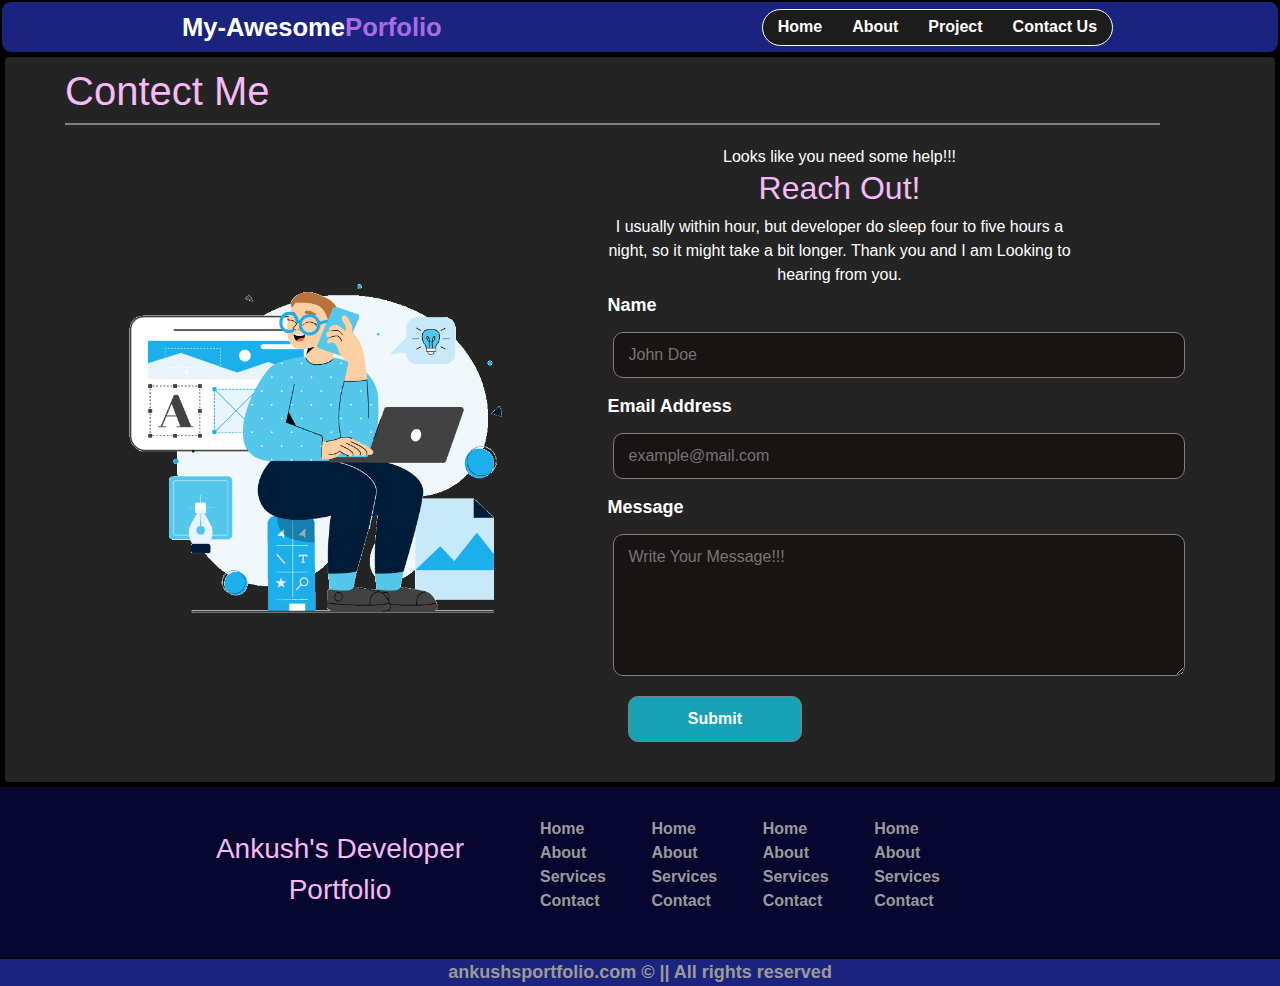
<file: contact.html>
<!DOCTYPE html>
<html lang="en">

<head>
    <meta charset="UTF-8">
    <meta name="viewport" content="width=device-width, initial-scale=1.0">
    <!-- <link rel="stylesheet" href="utility.css"> -->
    <!-- <link rel="stylesheet" href="style.css"> -->
    <link rel="stylesheet" href="https://cdn.jsdelivr.net/npm/bootstrap@4.0.0/dist/css/bootstrap.min.css"
        integrity="sha384-Gn5384xqQ1aoWXA+058RXPxPg6fy4IWvTNh0E263XmFcJlSAwiGgFAW/dAiS6JXm" crossorigin="anonymous">
    <link rel="stylesheet" href="utility.css">
    <link rel="stylesheet" href="contact.css">
    <title>Document</title>
</head>

<body>

    <header>
        <nav>
            <div class="leftNav"> My-Awesome<span class="Porfoliohead">Porfolio</span></div>
            <div class="rightNav">
                <ul>
                    <li>
                        <a href="/">Home</a>
                    </li>
                    <li>
                        <a href="about.html">About</a>
                    </li>
                    <li>
                        <a href="project.html">Project</a>
                    </li>
                    <li>
                        <a href="contact.html">Contact Us</a>
                    </li>
                </ul>
            </div>
        </nav>
    </header>


    <div class="container3 rounded">
        <h1>Contect Me</h1>
        <hr class="hr">
        <div class="contectPage">

            <div class="contectLeft">
                <img src="images/contect5.gif" alt="">
            </div>
            <div class="contectRight">
                <div class="contectContent">
                    <div>Looks like you need some help!!!</div>
                    <h2>Reach Out!</h2>
                    <div>I usually within hour, but developer do sleep four to five hours a night, so it might take a
                        bit
                        longer. Thank you and I am Looking to hearing from you.</div>
                </div>

                <div class="contectForm">
                    <form action="/" method="post">
                        <div class="contectInput flex flex-col">
                            <label for="username">Name </label>
                            <input id="name1" type="text" id="username" name="username" placeholder="John Doe">
                        </div>
                        <div class="contectInput flex flex-col">
                            <label for="useremail">Email Address </label>
                            <input id="email1" type="email" id="useremail" name="email" placeholder="example@mail.com">
                        </div>
                        <div class="contectInput flex flex-col">
                            <label for="message">Message </label>
                            <textarea id="message1" name="usermessage" id="usermessage" cols="25" rows="5"
                                placeholder="Write Your Message!!!"></textarea>
                        </div>
                        <div class="contectInput flex flex-col">
                            <button type="button" src="/index.html" onclick="verify()" class="btn btn-info"><a href="/index.html" class="white"> Submit</a></button>
                            <!-- <button type="submit"   class="btn btn-info">Submit</button> -->
                            <!-- <button>Submit</button> -->
                        </div>
                    </form>
                </div>

            </div>
        </div>
    </div>


    <footer>
        <div class="footer">
            <div class="footer-first">
                <h3>Ankush's Developer</h3>
                <h3> Portfolio</h3>
            </div>

            <div class="footerGrid">
                <div class="footer-second">
                    <ul>
                        <li>Home</li>
                        <li>About</li>
                        <li>Services</li>
                        <li>Contact</li>
                    </ul>
                </div>
                <div class="footer-third">
                    <ul>
                        <li>Home</li>
                        <li>About</li>
                        <li>Services</li>
                        <li>Contact</li>
                    </ul>
                </div>
                <div class="footer-fourth">
                    <ul>
                        <li>Home</li>
                        <li>About</li>
                        <li>Services</li>
                        <li>Contact</li>
                    </ul>
                </div>
                <div class="footer-fourth">
                    <ul>
                        <li>Home</li>
                        <li>About</li>
                        <li>Services</li>
                        <li>Contact</li>
                    </ul>
                </div>
            </div>

        </div>

        <div class="footer-text-rights">
            ankushsportfolio.com &copy; || All rights reserved
        </div>
    </footer>

    <script>

        /* 
        // get Request 
        
        const getData =async () =>{
            let req = await fetch("http://localhost:3000/")
            let dataName = await req.json();
            console.log(dataName);
        }
        
        */

        let db;

        const getData = async () => {


            let res = await fetch("http://localhost:3000/", {
                method: "POST", headers: { "Content-Type": "application/json" },
                body: JSON.stringify(db)
            })

        }

        async function verify() {
            let name = document.getElementById('name1').value
            let email = document.getElementById('email1').value
            let text = document.getElementById('message1').value
            // console.log(name, email, text)
            db = { 'name': name, 'email': email, 'text': text }
            console.log(db)

            await getData();
        }


    </script>

    <script src="https://code.jquery.com/jquery-3.2.1.slim.min.js"
        integrity="sha384-KJ3o2DKtIkvYIK3UENzmM7KCkRr/rE9/Qpg6aAZGJwFDMVNA/GpGFF93hXpG5KkN"
        crossorigin="anonymous"></script>
    <script src="https://cdn.jsdelivr.net/npm/popper.js@1.12.9/dist/umd/popper.min.js"
        integrity="sha384-ApNbgh9B+Y1QKtv3Rn7W3mgPxhU9K/ScQsAP7hUibX39j7fakFPskvXusvfa0b4Q"
        crossorigin="anonymous"></script>
    <script src="https://cdn.jsdelivr.net/npm/bootstrap@4.0.0/dist/js/bootstrap.min.js"
        integrity="sha384-JZR6Spejh4U02d8jOt6vLEHfe/JQGiRRSQQxSfFWpi1MquVdAyjUar5+76PVCmYl"
        crossorigin="anonymous"></script>
</body>

</html>
</file>
<file: utility.css>
.border{
    border: 1px solid red;
    /* margin: 3px; */
}

.flex{
    display: flex;
}
.flex-col{
  flex-direction: column;
}

.justify-center{
    justify-content: center;

}

.items-center{
    align-items: center;
}

.bg-black{
    background-color: black;
    color: white;
}

.invert{
    filter: invert(1);
}
.bg-grey{
    background-color: #121212;
}

.rounded{
    border-radius: 7px;
}


.m-1{
    margin: 5px;
}

.p-1{
    padding: 10px;
}


/* Customize scrollbar styles */
::-webkit-scrollbar {
  width: 12px;
}

::-webkit-scrollbar-thumb {
  background-color: #333;
  border-radius: 6px;
}

::-webkit-scrollbar-track {
  background-color: #1a1a1a;
}


.w-haif{
  width: 50%;
}

.h-haif{
  height: 50%;
}

.white{
  color: white;
}
</file>
<file: style.css>
:root {
  --common: #f6baf6;
  --box: #1f232c;
  --footColor: #9c9999;
}

* {
  margin: 0;
  padding: 0;
  font-family: sans-serif, "Segoe UI", Tahoma, Geneva, Verdana, sans-serif;
}

body {
  background-color: black;
  color: white;
}

.logoPort {
  width: 30px;
  margin: 6px;
}

nav {
  /* border: 1px solid white; */
  border: 1px solid white;
  border-radius: 10px;
  margin: 2px;
}

nav {
  display: flex;
  justify-content: space-around;
  /*  padding: 0px 20px; */
  padding: 0px 5px 0px 20px;
  align-items: center;
  height: 50px;
  background-color: #1a237e;
  /* background-color: rgb(18, 18, 62); */
  border: none;
  border-radius: 9px;
}

nav ul {
  display: flex;
  justify-content: center;
  margin-top: 5px;
  margin-bottom: 5px;
  height: 25px;
  /* display: flex;
  justify-content: center;
  margin-top: 20px;
  */
}

nav ul li {
  list-style: none;
  margin: 0px 15px;
}

nav ul li a {
  text-decoration: none;
  color: white;
}

nav ul li a:hover {
  /* color: rgb(153, 153, 226); */
  color: rgb(170, 107, 228);
  font-size: 1.01rem;
}

.leftNav {
  font-weight: 800;
  font-size: 1.6rem;
  cursor: pointer;
  color: white;
}

.Porfoliohead {
  color: rgb(170, 107, 228);
}

.rightNav {
  font-weight: 800;
  background-color: #1c1c1c;
  border: 1px solid white;
  border-radius: 20px;
}

/* above header navbar css */

.container1 {
  display: flex;
  width: 99vw;
  height: 99vh;
  padding: 2px;
}

.left {
  height: 99vh;
  width: 25vw;
  margin: 5px;
  /* padding: 10px; */
}

.home {
  justify-content: space-around;
  padding: 10px;
  height: 30%;
  width: 25vw;
  background-color: #242424;
  display: flex;
  margin-bottom: 5px;
}

/* 
.home > * {
  border: 1px solid white;
  margin: 10px;
  width: 50%;
} */

/* .home .homeImage {

} */

.home .homeImage {
  width: 50%;
  box-shadow: -4px 0px 5px 0px;
  border-radius: 100%;
  border: 3px solid gray;
}

.home .homeImage img {
  width: 100%;
  height: 100%;
  object-fit: cover;
  border-radius: 100%;
}

.home .homeContent {
  text-shadow: 1px 1px 10px gray;
  font-weight: 700;
  gap: 6px;
  display: flex;
  height: 80%;
  margin: auto;
  flex-direction: column;
  align-items: center;
  justify-content: center;
}

.library {
  font-weight: 700;
  height: 70%;
  background-color: #242424;
  padding: 12px 10px;
}

.library .libraryHadding {
  color: var(--common);
}

.library > div {
  box-shadow: 0px 0px 6px white;
  margin: 15px 10px;
  padding: 12px;
  border: 1px solid white;
  border-radius: 15px;
}

.library > * h4 {
  color: var(--common);
}

.library .dowlCv {
  box-shadow: none;
  text-align: center;
  padding: 0px;
  border: none;
}

.library .dowlCv button {
  padding: 10px 32px;
  border-radius: 12px;
  background: yellow;
  color: black;
  font-weight: 800;
}
.rigth {
  width: 75vw;
  /* height: 100%; */
  height: 100vh;
  background-color: #242424;
  /* padding: 10px; */
}

.rigth header {
  margin: 10px;
}

.proFile {
  width: 95%;
  height: 49%;
  margin: auto;
  line-height: 50px;
  margin-top: 10px;
}

.leftProfile {
  position: relative;
  text-shadow: 2px 2px 1px #f1ebec;
  white-space: pre-line;
  text-align: center;
  font-size: 33px;
  width: 65%;
  margin: auto;
}

.leftProfile div {
  font-size: 30px;
}

.purple {
  color: rgb(170, 107, 228);
}

#element {
  color: rgb(170, 107, 228);
  font-size: 27px;
}

.socilMedia {
  display: flex;
  justify-content: space-between;
}
.mediaIcons {
  display: flex;
  gap: 10px;
}

.mediaIcons {
  font-size: 16px;
}

.resume-button {
  /* position: absolute; */
  /* bottom: 0px; */
  /* right: 10px; */
  color: black;
  font-weight: 800;
  padding: 10px 20px;
  border-radius: 10px;
  /* background: #121200; */
}

.rightProfile {
  padding: 10px;
  width: 35%;
}

.profileImage {
  box-shadow: 0px 0px 3px 3px;
  height: 60%;
  background-image: url("../images/me.jpg");
  background-size: cover;
  /* background-repeat: no-repeat; */
  width: 100%;
  height: -webkit-fill-available;
  margin: auto;
  border-radius: 40px;
}
.profileContent {
  border-radius: 12px;
  /* text-shadow: 2px 1px 1px; */
  height: 40%;
  display: flex;
  flex-direction: column;
  width: 100%;
  margin: auto;
  text-align: center;
  font-size: 18px;
}

.profileContent .sistec1 {
  font-size: 30px;
  color: var(--common);
}

.profileContent .sistec2 {
  font-size: 20px;
}
.spacilities {
  height: 30%;
  width: 100%;
}

.spacilitiesContent {
  /* padding: 10px; */
  padding-top: 20px;
  display: flex;
  flex-direction: column;
  text-align: center;
  margin: 5px;
}

.spacilitiesContent .spacilitiesSpan1 {
  color: var(--common);
  font-size: 25px;
  font-weight: 700;
}
.spacilitiesContent .spacilitiesSpan2 {
  font-size: 13px;
  font-weight: 600;
}

.spacilitiesContainer {
  width: 95%;
  height: 205px;
  margin: auto;
}

.spacilitiesField {
  background-color: var(--box);
  box-shadow: 0px 0px 6px white;
}
.commonBox {
  /* border: 1px solid red; */
  border-radius: 12px;
  width: 50%;
  margin: 10px;
}

.projectImage {
  display: flex;
}
.projectImage img {
  margin: auto;
}

.projectContent {
  padding: 7px;
  width: 70%;
  margin: auto;
  text-align: center;
  gap: 5px;
}

.projectContent button {
  color: black;
  font-weight: 600;
}

/* above body css */

/* css copy of footer and future achievment */

.container2 {
  background-color: #242424;

  margin: 5px 7px;

  /* margin: 25px 15px 10px 15px; */
  padding: 10px;
}

.secondSection {
  max-width: 80vw;
  margin: auto;
  height: 78vh;
  padding: 25px;
}

.secondSection h1 {
  font-size: 1.9rem;
  color: var(--common);
}

.text-gray {
  color: gra;
}

.secondSection .box {
  background-color: white;
  width: 80vw;
  height: 2px;
  margin: 56px 0px;
  display: flex;
}

.secondSection .vertical {
  height: 93px;
  width: 1px;
  background-color: white;
  margin: 0px 100px;
}

.image-top {
  width: 30px;
  position: relative;
  top: -32px;
  left: -9px;
}

.vertical-tittle {
  position: relative;
  top: 75px;
  width: 150px;
}

.vertical-desc {
  position: relative;
  top: 90px;
  color: gray;
  width: 150px;
  font-size: 10px;
}


/* footer css */


footer {
  /* background-color: #0e0e1a; */
  background-color: #06062f;
  height: 170px;
}

.footer .footer-first {
  color: var(--common);
  display: flex;
  flex-direction: column;
  justify-content: center;
  align-items: center;
}

.footer {
  display: flex;
  padding: 30px 140px;
  justify-content: flex-start;
}

.footer ul {
  list-style: none;
}

.footer > div {
  /* width: 223px */
  width: 40%;
}

.footer .footerGrid {
  color: var(--footColor);
  display: flex;
  justify-content: space-between;
  font-weight: 600;
}

footer .footer-text-rights {
  color: var(--footColor);
  background-color: #1a237e;
  font-size: 18px;
  font-weight: 600;
  text-align: center;
  cursor: pointer;
}

/* Contect pages css */

.container3 {
  padding: 20px;
  /* margin: 25px 15px 5px 15px; */
  margin: 18px 10px 5px 6px;
  background-color: #242424;
  /* height: 100vh; */
}

.container3 h1 {
  color: var(--common);
}

.container3 hr {
  width: 95%;
}

.contectPage {
  display: flex;
}

.contectLeft {
  padding: 15px;
  display: flex;
  justify-content: center;
  align-items: center;
  width: 45%;
}

.contectLeft img {
  width: 100%;
}

.contectRight {
  width: 55%;
  padding: 20px;
}

.contectContent {
  width: 80%;
  text-align: center;
  /* margin: auto; */
}

.contectContent h2 {
  color: var(--common);
}

.contectInput {
  padding: 5px;
}
.contectInput label {
  font-size: 18px;
  font-weight: 700;
}

.contectInput input,
.contectInput textarea {
  padding: 10px 15px;
  border-radius: 10px;
  margin: 5px;
  background: #181414;
  border: 1px solid gray;
  color: white;
}

.contectInput button {
  width: 30%;
  font-weight: 700;
  padding: 10px 15px;
  border-radius: 10px;
  margin: 5px 20px;
  /* background: #181414; */
  border: 1px solid gray;
  /* color: white; */
  color: black;
}
</file>
<file: contact.css>
body {
  background-color: black;
}

*{
    margin: 0;
    padding: 0;
}

:root {
  --common: #f6baf6;
  --box: #1f232c;
  --footColor: #9c9999;
}

.logoPort {
  width: 30px;
  margin: 6px;
}

nav {
  /* border: 1px solid white; */
  border: 1px solid white;
  border-radius: 10px;
  margin: 2px;
}

nav {
  display: flex;
  justify-content: space-around;
  /*  padding: 0px 20px; */
  padding: 0px 5px 0px 20px;
  align-items: center;
  height: 50px;
  background-color: #1a237e;
  /* background-color: rgb(18, 18, 62); */
  border: none;
  border-radius: 9px;
}

nav ul {
  display: flex;
  justify-content: center;
  margin-top: 5px;
  margin-bottom: 5px;
  height: 25px;
  /* display: flex;
    justify-content: center;
    margin-top: 20px;
    */
}

nav ul li {
  list-style: none;
  margin: 0px 15px;
}

nav ul li a {
  text-decoration: none;
  color: white;
}

nav ul li a:hover {
  /* color: rgb(153, 153, 226); */
  color: rgb(170, 107, 228);
  font-size: 1.01rem;
}

.leftNav {
  font-weight: 800;
  font-size: 1.6rem;
  cursor: pointer;
  color: white;
}

.Porfoliohead {
  color: rgb(170, 107, 228);
}

.rightNav {
  font-weight: 800;
  background-color: #1c1c1c;
  border: 1px solid white;
  border-radius: 20px;
}

/* contact css */

.container3 {
  margin: 5px;
  padding: 10px 60px;
  color: white;
  background-color: #242424;
  /* height: 90vh; */
  /* height: 100vh; */
}

.container3 h1 {
  color: var(--common);
}

.container3 .hr {
  width: 95%;
  margin: 0;
  padding: 0;
  border: 1px solid gray;

}

.contectPage {
  display: flex;
}

.contectLeft {
  padding: 15px;
  display: flex;
  justify-content: center;
  align-items: center;
  width: 45%;
}

.contectLeft img {
  width: 100%;
}

.contectRight {
  width: 55%;
  padding: 20px;
}

.contectContent {
  width: 80%;
  text-align: center;
  /* margin: auto; */
}

.contectContent h2 {
  color: var(--common);
}

.contectInput {
  padding: 5px;
}
.contectInput label {
  font-size: 18px;
  font-weight: 700;
}

.contectInput input,
.contectInput textarea {
  padding: 10px 15px;
  border-radius: 10px;
  margin: 5px;
  background: #181414;
  border: 1px solid gray;
  color: white;
}

.contectInput button {
  width: 30%;
  font-weight: 700;
  padding: 10px 15px;
  border-radius: 10px;
  margin: 5px 20px;
  /* background: #181414; */
  border: 1px solid gray;
  /* color: white; */
  color: black;
}

/* footer css */

footer {
  /* background-color: #0e0e1a; */
  background-color: #06062f;
  height: 170px;
}

.footer .footer-first {
  color: var(--common);
  display: flex;
  flex-direction: column;
  justify-content: center;
  align-items: center;
}

.footer {
  display: flex;
  padding: 30px 140px;
  justify-content: flex-start;
}

.footer ul {
  list-style: none;
}

.footer > div {
  /* width: 223px */
  width: 40%;
}

.footer .footerGrid {
  color: var(--footColor);
  display: flex;
  justify-content: space-between;
  font-weight: 600;
}

footer .footer-text-rights {
  color: var(--footColor);
  background-color: #1a237e;
  font-size: 18px;
  font-weight: 600;
  text-align: center;
  cursor: pointer;
}
</file>
